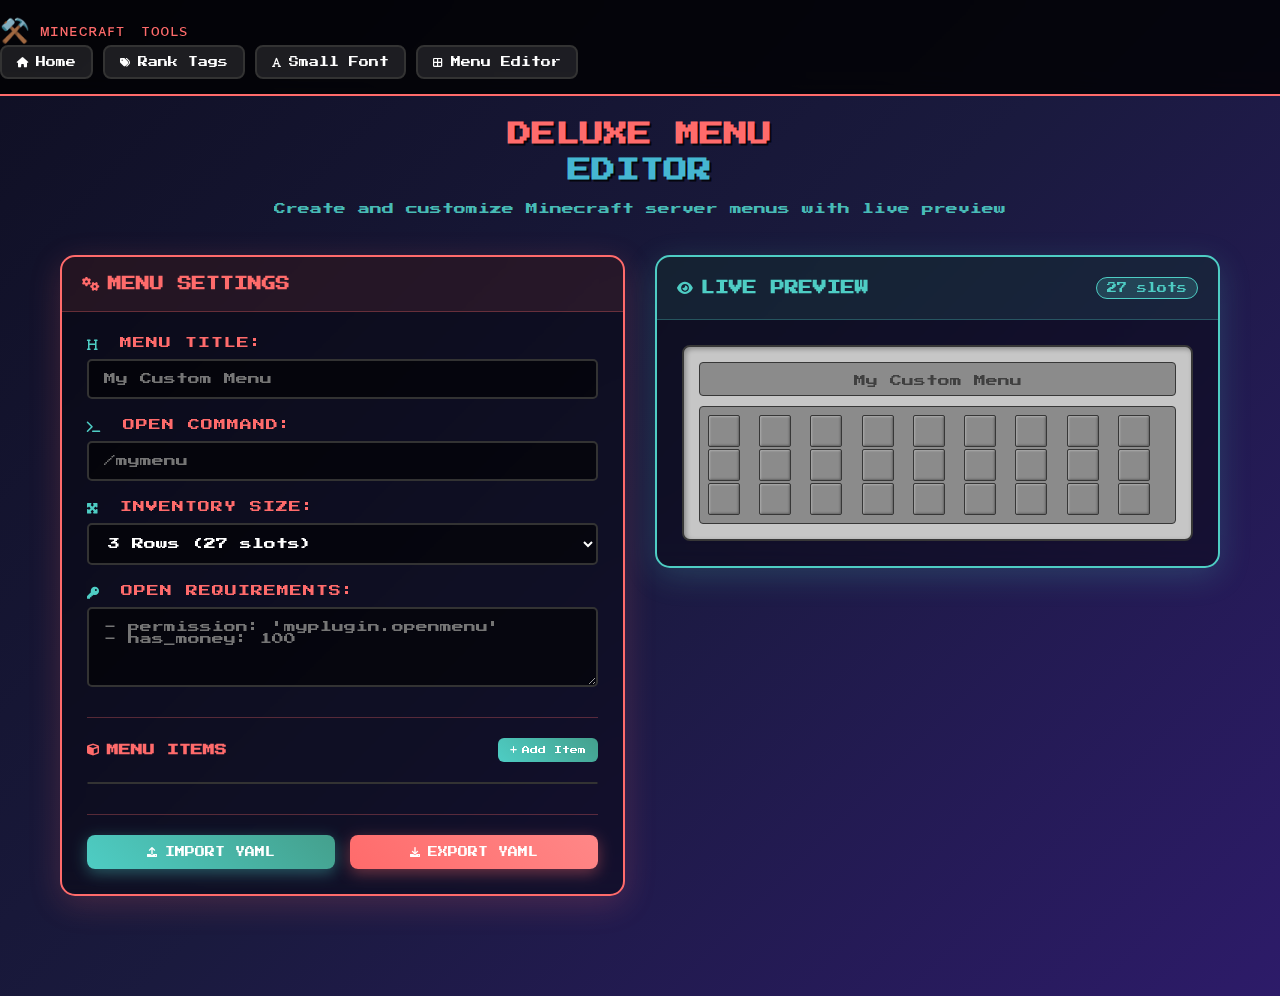
<file: index.html>
<!DOCTYPE html><html lang="en"><head>
    <meta charset="UTF-8">
    <meta name="viewport" content="width=device-width, initial-scale=1.0">
    <title>Deluxe Menu Editor - Minecraft Tools</title>
    <link rel="stylesheet" href="css/common.css">
    <link rel="stylesheet" href="css/deluxe-menu.css">
    <link href="https://fonts.googleapis.com/css2?family=Press+Start+2P:wght@400&display=swap" rel="stylesheet"> 
    <link href="https://fonts.googleapis.com/css2?family=Orbitron:wght@400;700;900&family=Audiowide&family=Bungee&family=Fredoka+One:wght@400&display=swap" rel="stylesheet">
    <link rel="stylesheet" href="css/all.min.css">
</head>
<body>
    <nav class="navbar">
        <div class="nav-brand">
            <span class="nav-logo">⚒️</span>
            <span class="nav-title">ᴍɪɴᴇᴄʀᴀꜰᴛ ᴛᴏᴏʟꜱ</span>
        </div>
        <div class="nav-menu">
            <a class="nav-btn" href="/html/">
                <i class="fas fa-home"></i> Home
            </a>
            <a class="nav-btn" href="/html/ranktag">
                <i class="fas fa-tags"></i> Rank Tags
            </a>
            <a class="nav-btn" href="/html/smallfont">
                <i class="fas fa-font"></i> Small Font
            </a>
            <a class="nav-btn active" href="/html/deluxe-menu">
                <i class="fas fa-th-large"></i> Menu Editor
            </a>
        </div>
    </nav>

    <div class="container">
        <header class="page-header">
            <h1 class="page-title">
                <span class="minecraft-text">DELUXE MENU</span>
                <span class="editor-text">EDITOR</span>
            </h1>
            <p class="page-subtitle">Create and customize Minecraft server menus with live preview</p>
        </header>

        <div class="editor-container">
            <div class="menu-settings-panel">
                <div class="panel-header">
                    <h2 class="panel-title">
                        <i class="fas fa-cogs"></i> Menu Settings
                    </h2>
                </div>

                <div class="settings-content">
                    <div class="input-group">
                        <label for="menu_title" class="label">
                            <i class="fas fa-heading"></i> Menu Title:
                        </label>
                        <input type="text" id="menu_title" name="menu_title" class="text-input" placeholder="My Custom Menu" required="">
                    </div>

                    <div class="input-group">
                        <label for="open_command" class="label">
                            <i class="fas fa-terminal"></i> Open Command:
                        </label>
                        <input type="text" id="open_command" name="open_command" class="text-input" placeholder="/mymenu">
                    </div>

                    <div class="input-group">
                        <label for="size" class="label">
                            <i class="fas fa-expand-arrows-alt"></i> Inventory Size:
                        </label>
                        <select id="size" name="size" class="select-dropdown">
                            <option value="9">1 Row (9 slots)</option>
                            <option value="18">2 Rows (18 slots)</option>
                            <option value="27" selected="">3 Rows (27 slots)</option>
                            <option value="36">4 Rows (36 slots)</option>
                            <option value="45">5 Rows (45 slots)</option>
                            <option value="54">6 Rows (54 slots)</option>
                        </select>
                    </div>

                    <div class="input-group">
                        <label for="open_requirement" class="label">
                            <i class="fas fa-key"></i> Open Requirements:
                        </label>
                        <textarea name="open_requirement" id="open_requirement" rows="4" class="text-area" placeholder="- permission: 'myplugin.openmenu'
- has_money: 100"></textarea>
                    </div>

                    <div class="items-section">
                        <div class="section-header">
                            <h3 class="section-title">
                                <i class="fas fa-cube"></i> Menu Items
                            </h3>
                            <button type="button" id="add-item" class="add-item-btn">
                                <i class="fas fa-plus"></i> Add Item
                            </button>
                        </div>
                        
                        <div id="items-container" class="items-list">
                            <!-- Dynamic items will be added here -->
                        </div>
                    </div>

                    <div class="action-buttons">
                        <input type="file" id="import-file" accept=".yml,.yaml" style="display: none;">
                        <button type="button" id="import-button" class="secondary-btn">
                            <i class="fas fa-upload"></i> Import YAML
                        </button>
                        <button type="button" id="export-button" class="primary-btn">
                            <i class="fas fa-download"></i> Export YAML
                        </button>
                    </div>
                </div>
            </div>

            <div class="preview-panel">
                <div class="panel-header">
                    <h2 class="panel-title">
                        <i class="fas fa-eye"></i> Live Preview
                    </h2>
                    <div class="preview-info">
                        <span id="slot-count">27 slots</span>
                    </div>
                </div>

                <div class="preview-content">
                    <div class="minecraft-inventory">
                        <div class="inventory-header">
                            <span class="inventory-title" id="preview-title">My Custom Menu</span>
                        </div>
                        <div id="menu-preview" class="inventory-grid">
                            <!-- Dynamic inventory slots will be generated here -->
                        </div>
                    </div>
                </div>
            </div>
        </div>
    </div>

    <div class="item-editor-modal" id="itemEditorModal" style="display: none;">
        <div class="modal-content">
            <div class="modal-header">
                <h3 class="modal-title">
                    <i class="fas fa-edit"></i> Edit Item
                </h3>
                <button class="close-btn" onclick="closeItemEditor()">
                    <i class="fas fa-times"></i>
                </button>
            </div>
            <div class="modal-body">
                <div class="input-group">
                    <label class="label">Material:</label>
                    <select id="item-material" class="select-dropdown">
                        <option value="STONE">Stone</option>
                        <option value="GRASS_BLOCK">Grass Block</option>
                        <option value="DIAMOND">Diamond</option>
                        <option value="IRON_INGOT">Iron Ingot</option>
                        <option value="GOLD_INGOT">Gold Ingot</option>
                        <option value="EMERALD">Emerald</option>
                        <option value="REDSTONE">Redstone</option>
                        <option value="BOOK">Book</option>
                        <option value="PAPER">Paper</option>
                        <option value="COMPASS">Compass</option>
                        <option value="CLOCK">Clock</option>
                        <option value="BARRIER">Barrier</option>
                    </select>
                </div>
                <div class="input-group">
                    <label class="label">Display Name:</label>
                    <input type="text" id="item-name" class="text-input" placeholder="&6Item Name">
                </div>
                <div class="input-group">
                    <label class="label">Lore (one line per row):</label>
                    <textarea id="item-lore" class="text-area" rows="3" placeholder="&7Line 1
&7Line 2"></textarea>
                </div>
                <div class="input-group">
                    <label class="label">Slot Position:</label>
                    <input type="number" id="item-slot" class="text-input" min="0" max="53" placeholder="0">
                </div>
                <div class="input-group">
                    <label class="label">Click Actions:</label>
                    <textarea id="item-actions" class="text-area" rows="3" placeholder="- '[player] say Hello World!'
- '[console] give %player% diamond 1'"></textarea>
                </div>
            </div>
            <div class="modal-footer">
                <button class="secondary-btn" onclick="closeItemEditor()">Cancel</button>
                <button class="primary-btn" onclick="saveItemEditor()">Save Item</button>
            </div>
        </div>
    </div>

    <div id="notification" class="notification">
        <i class="fas fa-check-circle"></i>
        <span class="notification-text">Menu updated!</span>
    </div>

    <script src="js/common.js"></script>
    <script src="js/deluxe-menu.js"></script>

</body></html>
</file>
<file: css/deluxe-menu.css>
.minecraft-text {
    color: #ff6b6b;
    display: block;
    animation: glow 2s ease-in-out infinite alternate;
}

.editor-text {
    color: #45b7d1;
    display: block;
}

/* Editor Layout */
.editor-container {
    display: grid;
    grid-template-columns: 1fr 1fr;
    gap: 30px;
    align-items: start;
}

/* Panel Styles */
.menu-settings-panel,
.preview-panel {
    background: rgba(0, 0, 0, 0.4);
    border: 2px solid #ff6b6b;
    border-radius: 15px;
    backdrop-filter: blur(10px);
    box-shadow: 0 8px 32px rgba(255, 107, 107, 0.2);
    overflow: hidden;
}

.menu-settings-panel {
    animation: slideInLeft 0.8s ease-out;
}

.preview-panel {
    animation: slideInRight 0.8s ease-out;
    border-color: #4ecdc4;
    box-shadow: 0 8px 32px rgba(78, 205, 196, 0.2);
}

.panel-header {
    background: rgba(255, 107, 107, 0.1);
    padding: 20px;
    border-bottom: 1px solid rgba(255, 107, 107, 0.3);
    display: flex;
    justify-content: space-between;
    align-items: center;
}

.preview-panel .panel-header {
    background: rgba(78, 205, 196, 0.1);
    border-bottom-color: rgba(78, 205, 196, 0.3);
}

.panel-title {
    font-size: 14px;
    color: #ff6b6b;
    text-transform: uppercase;
    display: flex;
    align-items: center;
    gap: 8px;
}

.preview-panel .panel-title {
    color: #4ecdc4;
}

.preview-info {
    font-size: 10px;
    color: #4ecdc4;
    background: rgba(78, 205, 196, 0.2);
    padding: 5px 10px;
    border-radius: 12px;
    border: 1px solid #4ecdc4;
}

.settings-content,
.preview-content {
    padding: 25px;
}

/* Input Groups */
.input-group {
    margin-bottom: 20px;
}

.label i {
    margin-right: 8px;
    color: #4ecdc4;
}

/* Items Section */
.items-section {
    margin-top: 30px;
    border-top: 1px solid rgba(255, 107, 107, 0.3);
    padding-top: 20px;
}

.section-header {
    display: flex;
    justify-content: space-between;
    align-items: center;
    margin-bottom: 20px;
}

.section-title {
    font-size: 12px;
    color: #ff6b6b;
    text-transform: uppercase;
    display: flex;
    align-items: center;
    gap: 8px;
}

.add-item-btn {
    padding: 8px 12px;
    background: linear-gradient(45deg, #4ecdc4, #44a08d);
    border: none;
    border-radius: 6px;
    color: #ffffff;
    font-family: 'Press Start 2P', monospace;
    font-size: 8px;
    cursor: pointer;
    transition: all 0.3s ease;
    display: flex;
    align-items: center;
    gap: 5px;
}

.add-item-btn:hover {
    transform: translateY(-2px);
    box-shadow: 0 4px 15px rgba(78, 205, 196, 0.4);
}

.items-list {
    max-height: 200px;
    overflow-y: auto;
    border: 1px solid #333;
    border-radius: 8px;
    background: rgba(0, 0, 0, 0.6);
}

.item-entry {
    padding: 15px;
    border-bottom: 1px solid #333;
    display: flex;
    justify-content: space-between;
    align-items: center;
    transition: all 0.3s ease;
}

.item-entry:last-child {
    border-bottom: none;
}

.item-entry:hover {
    background: rgba(255, 107, 107, 0.1);
}

.item-info {
    flex: 1;
}

.item-name {
    font-size: 10px;
    color: #ffffff;
    margin-bottom: 5px;
}

.item-details {
    font-size: 8px;
    color: #4ecdc4;
    opacity: 0.7;
}

.item-actions-buttons {
    display: flex;
    gap: 5px;
}

.edit-item-btn,
.delete-item-btn {
    padding: 5px 8px;
    border: none;
    border-radius: 4px;
    font-size: 8px;
    cursor: pointer;
    transition: all 0.3s ease;
}

.edit-item-btn {
    background: #45b7d1;
    color: white;
}

.delete-item-btn {
    background: #e74c3c;
    color: white;
}

.edit-item-btn:hover,
.delete-item-btn:hover {
    transform: scale(1.05);
}

/* Action Buttons */
.action-buttons {
    display: flex;
    gap: 15px;
    margin-top: 30px;
    padding-top: 20px;
    border-top: 1px solid rgba(255, 107, 107, 0.3);
}

.action-buttons button {
    flex: 1;
}

/* Minecraft Inventory Preview */
.minecraft-inventory {
    background: #c6c6c6;
    border: 2px solid #373737;
    border-radius: 8px;
    padding: 15px;
    box-shadow: inset 2px 2px 5px rgba(0, 0, 0, 0.3);
}

.inventory-header {
    background: #8b8b8b;
    border: 1px solid #373737;
    padding: 8px 12px;
    margin-bottom: 10px;
    text-align: center;
    border-radius: 4px;
}

.inventory-title {
    font-size: 12px;
    color: #404040;
    font-family: 'Press Start 2P', monospace;
}

.inventory-grid {
    display: grid;
    grid-template-columns: repeat(9, 1fr);
    gap: 2px;
    background: #8b8b8b;
    padding: 8px;
    border-radius: 4px;
    border: 1px solid #373737;
}

.inventory-slot {
    width: 32px;
    height: 32px;
    background: #8b8b8b;
    border: 1px solid #373737;
    border-radius: 2px;
    display: flex;
    align-items: center;
    justify-content: center;
    cursor: pointer;
    transition: all 0.2s ease;
    position: relative;
    box-shadow: inset 1px 1px 2px rgba(255, 255, 255, 0.3), inset -1px -1px 2px rgba(0, 0, 0, 0.3);
}

.inventory-slot:hover {
    background: #9f9f9f;
    border-color: #ff6b6b;
}

.inventory-slot.occupied {
    background: #5a8a5a;
    border-color: #4ecdc4;
}

.inventory-slot .item-icon {
    font-size: 16px;
    color: #333;
}

.inventory-slot.occupied .item-icon {
    color: #fff;
}

/* Item Editor Modal */
.item-editor-modal {
    position: fixed;
    top: 0;
    left: 0;
    width: 100%;
    height: 100%;
    background: rgba(0, 0, 0, 0.8);
    display: flex;
    align-items: center;
    justify-content: center;
    z-index: 2000;
    animation: fadeIn 0.3s ease-out;
}

.modal-content {
    background: rgba(0, 0, 0, 0.9);
    border: 2px solid #ff6b6b;
    border-radius: 15px;
    max-width: 500px;
    width: 90%;
    max-height: 80%;
    overflow-y: auto;
    backdrop-filter: blur(10px);
    box-shadow: 0 8px 32px rgba(255, 107, 107, 0.3);
}

.modal-header {
    background: rgba(255, 107, 107, 0.1);
    padding: 20px;
    border-bottom: 1px solid rgba(255, 107, 107, 0.3);
    display: flex;
    justify-content: space-between;
    align-items: center;
}

.modal-title {
    font-size: 14px;
    color: #ff6b6b;
    display: flex;
    align-items: center;
    gap: 8px;
}

.close-btn {
    background: none;
    border: none;
    color: #ff6b6b;
    font-size: 16px;
    cursor: pointer;
    padding: 5px;
    border-radius: 4px;
    transition: all 0.3s ease;
}

.close-btn:hover {
    background: rgba(255, 107, 107, 0.2);
    transform: scale(1.1);
}

.modal-body {
    padding: 25px;
}

.modal-footer {
    padding: 20px;
    border-top: 1px solid rgba(255, 107, 107, 0.3);
    display: flex;
    gap: 15px;
    justify-content: flex-end;
}

/* Responsive Design */
@media (max-width: 768px) {
    .editor-container {
        grid-template-columns: 1fr;
        gap: 20px;
    }
    
    .inventory-grid {
        grid-template-columns: repeat(9, 1fr);
        gap: 1px;
    }
    
    .inventory-slot {
        width: 28px;
        height: 28px;
    }
    
    .action-buttons {
        flex-direction: column;
    }
    
    .section-header {
        flex-direction: column;
        gap: 10px;
        align-items: stretch;
    }
}

@media (max-width: 480px) {
    .settings-content,
    .preview-content {
        padding: 15px;
    }
    
    .panel-header {
        padding: 15px;
    }
    
    .inventory-slot {
        width: 24px;
        height: 24px;
    }
    
    .inventory-slot .item-icon {
        font-size: 12px;
    }
}
</file>
<file: css/common.css>
/* Reset and Base Styles */
* {
    margin: 0;
    padding: 0;
    box-sizing: border-box;
}

body {
    font-family: 'Press Start 2P', monospace;
    background: linear-gradient(135deg, #0f0f23 0%, #1a1a3e 50%, #2d1b69 100%);
    color: #ffffff;
    min-height: 100vh;
    overflow-x: hidden;
    margin: 0;
    padding: 0;
}

/* Navigation */
.navbar {
    background: rgba(0, 0, 0, 0.8);
    backdrop-filter: blur(10px);
    border-bottom: 2px solid #ff6b6b;
    padding: 15px 0;
    position: sticky;
    top: 0;
    z-index: 1000;
    animation: slideInDown 0.8s ease-out;
}

.navbar .container {
    max-width: 1200px;
    margin: 0 auto;
    display: flex;
    justify-content: space-between;
    align-items: center;
    padding: 0 20px;
}

.nav-brand {
    display: flex;
    align-items: center;
    gap: 10px;
}

.nav-logo {
    font-size: 24px;
    animation: glow 2s ease-in-out infinite alternate;
}

.nav-title {
    font-size: 16px;
    color: #ff6b6b;
    text-shadow: 2px 2px 0px rgba(0, 0, 0, 0.8);
}

.nav-menu {
    display: flex;
    gap: 10px;
}

.nav-btn {
    background: rgba(255, 255, 255, 0.1);
    border: 2px solid #333;
    border-radius: 8px;
    color: #ffffff;
    padding: 10px 15px;
    font-family: 'Press Start 2P', monospace;
    font-size: 10px;
    cursor: pointer;
    transition: all 0.3s ease;
    display: flex;
    align-items: center;
    gap: 8px;
    text-decoration: none;
}

.nav-btn:hover {
    border-color: #ff6b6b;
    background: rgba(255, 107, 107, 0.2);
    transform: translateY(-2px);
}

.nav-btn.active {
    background: linear-gradient(45deg, #ff6b6b, #ff8787);
    border-color: #ff6b6b;
    box-shadow: 0 4px 15px rgba(255, 107, 107, 0.3);
}

/* Container */
.container {
    max-width: 1200px;
    margin: 0 auto;
    padding: 20px;
    min-height: 100vh;
}

/* Page Headers */
.page-header {
    text-align: center;
    margin-bottom: 40px;
    animation: fadeInDown 1s ease-out;
}

.page-title {
    font-size: 24px;
    line-height: 1.5;
    text-shadow: 2px 2px 0px rgba(0, 0, 0, 0.8);
}

.page-subtitle {
    font-size: 12px;
    color: #4ecdc4;
    margin-top: 15px;
    opacity: 0.9;
}

/* Common UI Elements */
.label {
    display: block;
    font-size: 12px;
    color: #ff6b6b;
    margin-bottom: 8px;
    text-transform: uppercase;
    letter-spacing: 1px;
}

.text-input, .text-area, .select-dropdown {
    width: 100%;
    padding: 12px 15px;
    background: rgba(0, 0, 0, 0.6);
    border: 2px solid #333;
    border-radius: 5px;
    color: #ffffff;
    font-family: 'Press Start 2P', monospace;
    font-size: 12px;
    transition: all 0.3s ease;
}

.text-input:focus, .text-area:focus, .select-dropdown:focus {
    outline: none;
    border-color: #ff6b6b;
    box-shadow: 0 0 10px rgba(255, 107, 107, 0.5);
    transform: translateY(-2px);
}

.text-area {
    resize: vertical;
    min-height: 80px;
}

.primary-btn, .secondary-btn, .generate-btn, .download-btn {
    padding: 12px 20px;
    border: none;
    border-radius: 8px;
    font-family: 'Press Start 2P', monospace;
    font-size: 10px;
    cursor: pointer;
    transition: all 0.3s ease;
    display: inline-flex;
    align-items: center;
    justify-content: center;
    gap: 8px;
    text-transform: uppercase;
}

.primary-btn, .generate-btn {
    background: linear-gradient(45deg, #ff6b6b, #ff8787);
    color: #ffffff;
    box-shadow: 0 4px 15px rgba(255, 107, 107, 0.4);
}

.secondary-btn, .download-btn {
    background: linear-gradient(45deg, #4ecdc4, #44a08d);
    color: #ffffff;
    box-shadow: 0 4px 15px rgba(78, 205, 196, 0.4);
}

.primary-btn:hover, .generate-btn:hover, .secondary-btn:hover, .download-btn:hover {
    transform: translateY(-3px);
    box-shadow: 0 6px 20px rgba(255, 107, 107, 0.6);
}

.secondary-btn:hover, .download-btn:hover {
    box-shadow: 0 6px 20px rgba(78, 205, 196, 0.6);
}

/* Notification */
.notification {
    position: fixed;
    top: 20px;
    right: 20px;
    background: linear-gradient(45deg, #ff6b6b, #ff8787);
    color: #ffffff;
    padding: 15px 20px;
    border-radius: 8px;
    font-family: 'Press Start 2P', monospace;
    font-size: 10px;
    display: flex;
    align-items: center;
    gap: 10px;
    box-shadow: 0 4px 15px rgba(255, 107, 107, 0.4);
    transform: translateY(-100px);
    opacity: 0;
    transition: all 0.3s ease;
    z-index: 1000;
}

.notification.show {
    transform: translateY(0);
    opacity: 1;
}

/* Animations */
@keyframes fadeInDown {
    from {
        opacity: 0;
        transform: translateY(-30px);
    }
    to {
        opacity: 1;
        transform: translateY(0);
    }
}

@keyframes slideInDown {
    from {
        opacity: 0;
        transform: translateY(-30px);
    }
    to {
        opacity: 1;
        transform: translateY(0);
    }
}

@keyframes slideInLeft {
    from {
        opacity: 0;
        transform: translateX(-50px);
    }
    to {
        opacity: 1;
        transform: translateX(0);
    }
}

@keyframes slideInRight {
    from {
        opacity: 0;
        transform: translateX(50px);
    }
    to {
        opacity: 1;
        transform: translateX(0);
    }
}

@keyframes slideInUp {
    from {
        opacity: 0;
        transform: translateY(50px);
    }
    to {
        opacity: 1;
        transform: translateY(0);
    }
}

@keyframes glow {
    from {
        text-shadow: 2px 2px 0px rgba(0, 0, 0, 0.8);
    }
    to {
        text-shadow: 2px 2px 0px rgba(0, 0, 0, 0.8), 0 0 20px rgba(255, 107, 107, 0.6);
    }
}

@keyframes pulse {
    0% {
        transform: scale(1);
    }
    50% {
        transform: scale(1.05);
    }
    100% {
        transform: scale(1);
    }
}

@keyframes fadeIn {
    from {
        opacity: 0;
    }
    to {
        opacity: 1;
    }
}

/* Responsive Design */
@media (max-width: 768px) {
    .container {
        padding: 15px;
    }
    
    .page-title {
        font-size: 18px;
    }
    
    .nav-menu {
        flex-direction: column;
        gap: 5px;
    }
    
    .nav-btn {
        font-size: 8px;
        padding: 8px 12px;
    }
}

@media (max-width: 480px) {
    .page-title {
        font-size: 14px;
    }
}
</file>
